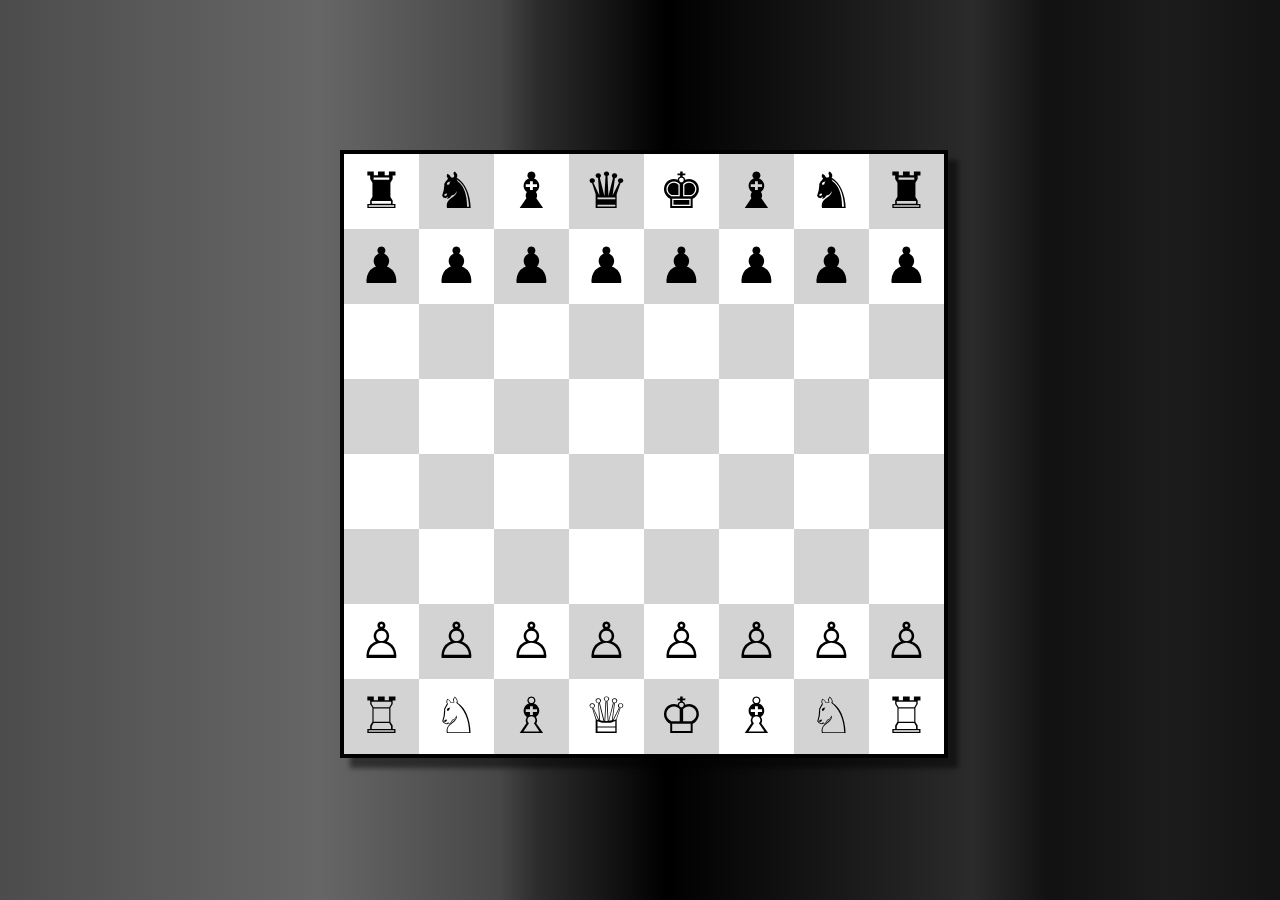
<file: git_upload/index.html>
<!DOCTYPE html>
<html>
    <head>
        <title>Chess</title>
        <link href="style.css" type="text/css" rel="stylesheet" >
    </head>
     <body>
    
    <div id="bigbox">
        <div class="wc">&#9820;</div>
        <div class="gc">&#9822;</div>
        <div class="wc">&#9821;</div>
        <div class="gc">&#9819;</div>
        <div class="wc">&#9818;</div>
        <div class="gc">&#9821;</div>
        <div class="wc">&#9822;</div>
        <div class="gc">&#9820;</div>
        
        
        <div class="gc">&#9823;</div>
        <div class="wc">&#9823;</div>        
        <div class="gc">&#9823;</div>
        <div class="wc">&#9823;</div>        
        <div class="gc">&#9823;</div>
        <div class="wc">&#9823;</div>        
        <div class="gc">&#9823;</div>
        <div class="wc">&#9823;</div>
        
        <div class="wc"> </div>
        <div class="gc"> </div>
        <div class="wc"> </div>
        <div class="gc"> </div>
        <div class="wc"> </div>
        <div class="gc"> </div>
        <div class="wc"> </div>
        <div class="gc"> </div>
        
        
        <div class="gc"> </div>
        <div class="wc"> </div>        
        <div class="gc"> </div>
        <div class="wc"> </div>        
        <div class="gc"> </div>
        <div class="wc"> </div>        
        <div class="gc"> </div>
        <div class="wc"> </div>
        
        <div class="wc"> </div>
        <div class="gc"> </div>
        <div class="wc"> </div>
        <div class="gc"> </div>
        <div class="wc"> </div>
        <div class="gc"> </div>
        <div class="wc"> </div>
        <div class="gc"> </div>
        
        
        <div class="gc"> </div>
        <div class="wc"> </div>        
        <div class="gc"> </div>
        <div class="wc"> </div>        
        <div class="gc"> </div>
        <div class="wc"> </div>        
        <div class="gc"> </div>
        <div class="wc"> </div>
        
        <div class="wc">&#9817; </div>
        <div class="gc">&#9817; </div>
        <div class="wc"> &#9817;</div>
        <div class="gc">&#9817; </div>
        <div class="wc"> &#9817;</div>
        <div class="gc">&#9817; </div>
        <div class="wc">&#9817; </div>
        <div class="gc">&#9817; </div>
        
        
        <div class="gc">&#9814; </div>
        <div class="wc">&#9816; </div>        
        <div class="gc">&#9815; </div>
        <div class="wc">&#9813; </div>        
        <div class="gc">&#9812; </div>
        <div class="wc">&#9815; </div>        
        <div class="gc">&#9816; </div>
        <div class="wc">&#9814; </div>
    </div>
    </body>
</html>
</file>
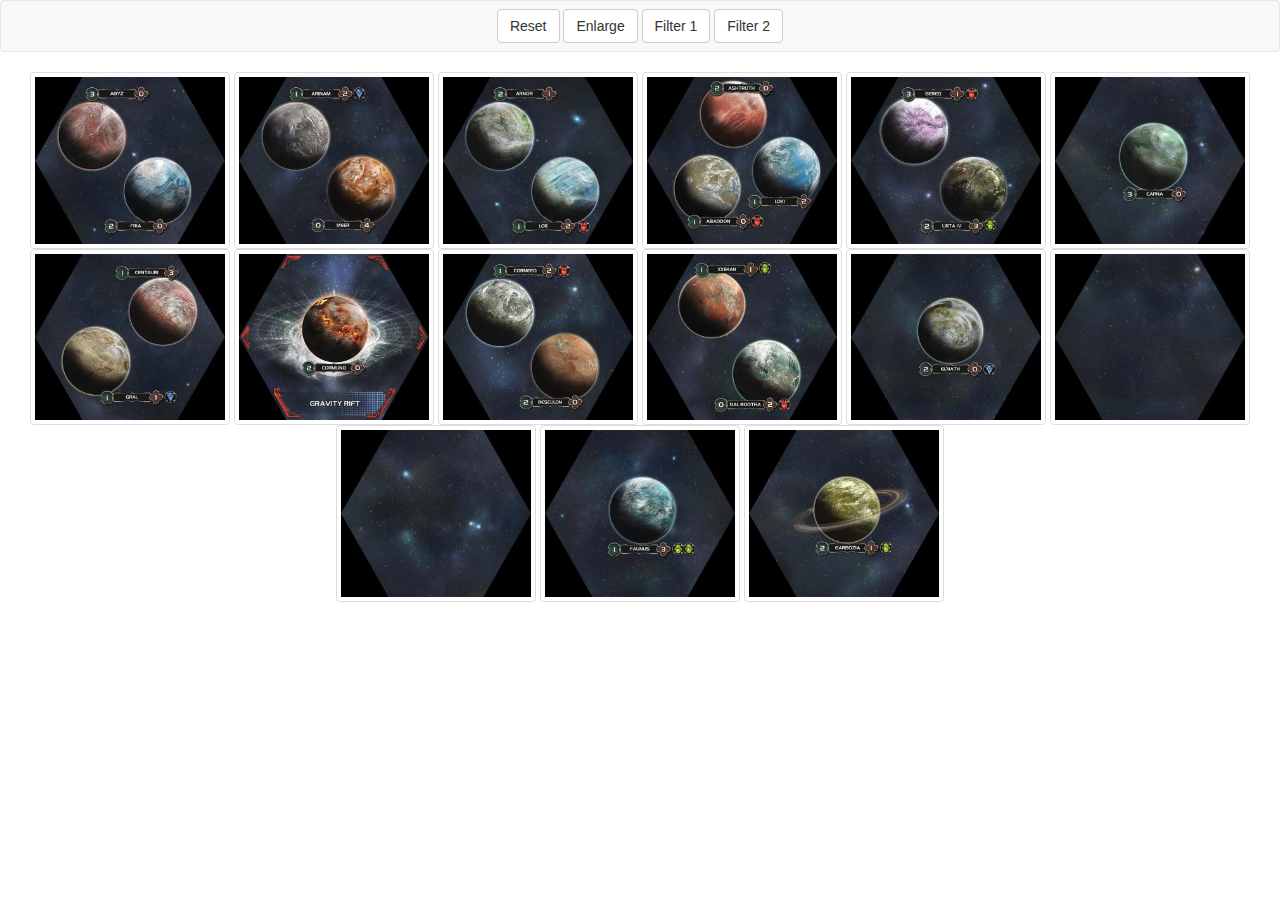
<file: JsAssignment/index.html>
<!DOCTYPE html>
<html>
<head>
  <meta charset="utf-8">
  <title>JS/JQuery Assignment</title>

  <!-- CSS -->
  <link rel="stylesheet" href="https://maxcdn.bootstrapcdn.com/bootstrap/3.3.7/css/bootstrap.min.css" integrity="sha384-BVYiiSIFeK1dGmJRAkycuHAHRg32OmUcww7on3RYdg4Va+PmSTsz/K68vbdEjh4u" crossorigin="anonymous">
  <link rel="stylesheet" href="css/style.css" type="text/css" />
</head>
<body class="text-center">

  <nav class="navbar navbar-default">
    <div class="container">
      <form class="navbar-form navbar-center">
        <button id="reset" type="button" class="btn btn-default">Reset</button>
        <button id="enlarge" type="button" class="btn btn-default">Enlarge</button>
        <button id="filter1" type="button" class="btn btn-default">Filter 1</button>
        <button id="filter2" type="button" class="btn btn-default">Filter 2</button>
      </form>
    </div><!-- /.container-fluid -->
  </nav>

  <img src="imgs/01.jpg" alt="Picture can not be loaded" width="200px" data-filter="1" class="img-thumbnail">
  <img src="imgs/02.jpg" alt="Picture can not be loaded" width="200px" data-filter="2" class="img-thumbnail">
  <img src="imgs/03.jpg" alt="Picture can not be loaded" width="200px" data-filter="0" class="img-thumbnail">
  <img src="imgs/04.jpg" alt="Picture can not be loaded" width="200px" data-filter="0" class="img-thumbnail">
  <img src="imgs/05.jpg" alt="Picture can not be loaded" width="200px" data-filter="1" class="img-thumbnail">
  <img src="imgs/06.jpg" alt="Picture can not be loaded" width="200px" data-filter="0" class="img-thumbnail">
  <img src="imgs/07.jpg" alt="Picture can not be loaded" width="200px" data-filter="2" class="img-thumbnail">
  <img src="imgs/08.jpg" alt="Picture can not be loaded" width="200px" data-filter="1" class="img-thumbnail">
  <img src="imgs/09.jpg" alt="Picture can not be loaded" width="200px" data-filter="1" class="img-thumbnail">
  <img src="imgs/10.jpg" alt="Picture can not be loaded" width="200px" data-filter="0" class="img-thumbnail">
  <img src="imgs/11.jpg" alt="Picture can not be loaded" width="200px" data-filter="2" class="img-thumbnail">
  <img src="imgs/12.jpg" alt="Picture can not be loaded" width="200px" data-filter="1" class="img-thumbnail">
  <img src="imgs/13.jpg" alt="Picture can not be loaded" width="200px" data-filter="1" class="img-thumbnail">
  <img src="imgs/14.jpg" alt="Picture can not be loaded" width="200px" data-filter="1" class="img-thumbnail">
  <img src="imgs/15.jpg" alt="Picture can not be loaded" width="200px" data-filter="0" class="img-thumbnail">

  <!-- SCRIPTS -->
  <script
    src="https://code.jquery.com/jquery-2.2.4.min.js"
    integrity="sha256-BbhdlvQf/xTY9gja0Dq3HiwQF8LaCRTXxZKRutelT44="
    crossorigin="anonymous">
  </script>
  <script type='text/javascript' src='js/script.js'></script>
</body>
</html>
</file>
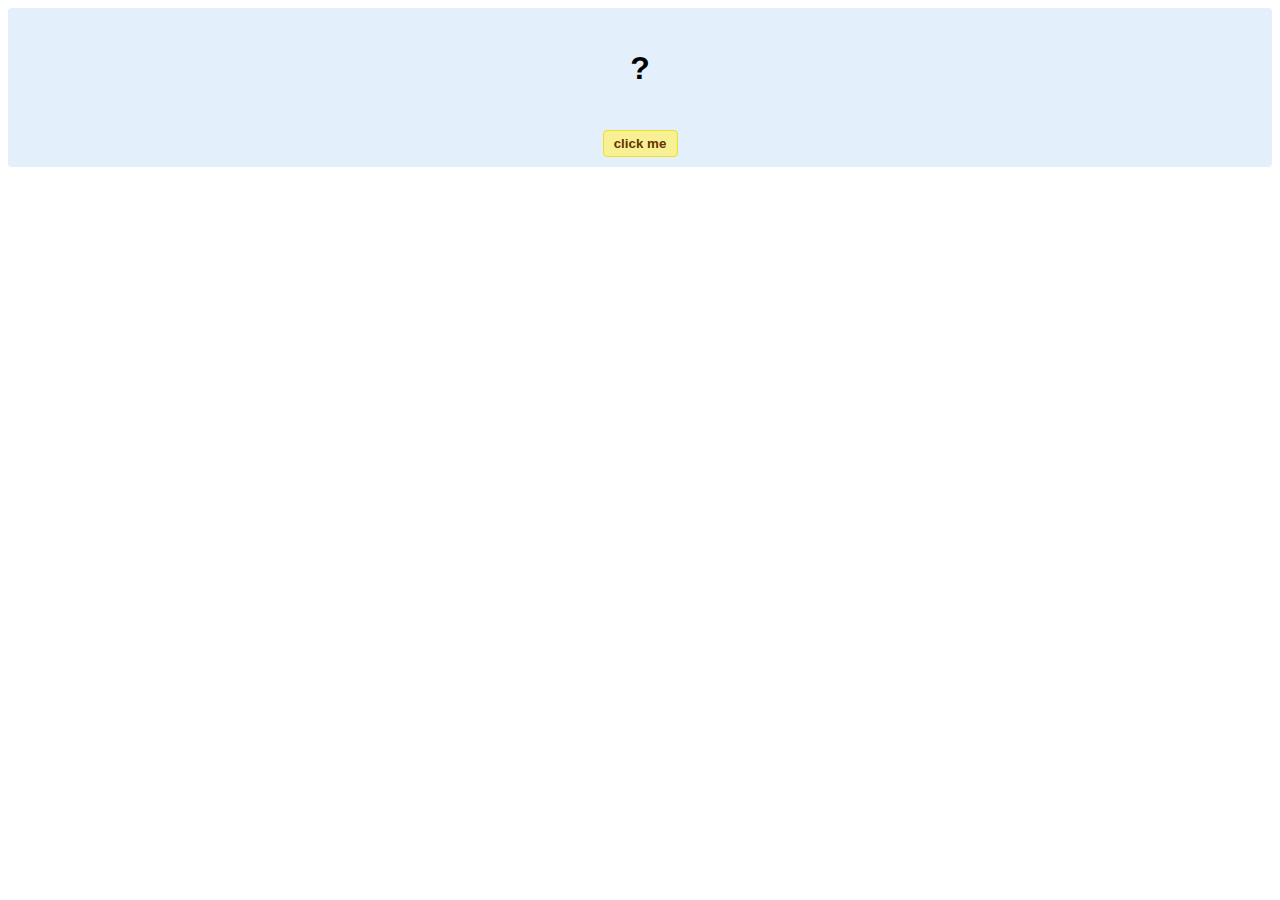
<file: hello-world.html>
<!DOCTYPE html>
<!-- HTML5 Hello world by kirupa - http://www.kirupa.com/html5/getting_your_feet_wet_html5_pg1.htm -->
<html lang="en-us">

<head>
<meta charset="utf-8">
<title>Hello...</title>
<style type="text/css">
#mainContent {
	font-family: Arial, Helvetica, sans-serif;
	font-size: xx-large;
	font-weight: bold;
	background-color: #E3F0FB;
	border-radius: 4px;
	padding: 10px;
	text-align: center;
}
.buttonStyle {
	border-radius: 4px;
	border: thin solid #F0E020;
	padding: 5px;
	background-color: #F8F094;
	font-family: "Segoe UI", Tahoma, Geneva, Verdana, sans-serif;
	font-weight: bold;
	color: #663300;
	width: 75px;
}

.buttonStyle:hover {
	border: thin solid #FFCC00;
	background-color: #FCF9D6;
	color: #996633;
	cursor: pointer;
}
.buttonStyle:active {
	border: thin solid #99CC00;
	background-color: #F5FFD2;
	color: #669900;
	cursor: pointer;
}

</style>
</head>

<body>
<div id="mainContent">
<p id="helloText">?</p>
<button id="clickButton" class="buttonStyle">click me</button>
</div>
<script> 
var myButton = document.getElementById("clickButton");
var myText = document.getElementById("helloText");

myButton.addEventListener('click', doSomething, false)

function doSomething() {
	myText.textContent = "hello, world!";
}
</script>

</body>
</html>
</file>
<file: git_upload/style.css>
body{
background: rgba(76,76,76,1);
background: -moz-linear-gradient(left, rgba(76,76,76,1) 0%, rgba(89,89,89,1) 12%, rgba(102,102,102,1) 25%, rgba(71,71,71,1) 39%, rgba(44,44,44,1) 42%, rgba(0,0,0,1) 52%, rgba(43,43,43,1) 76%, rgba(17,17,17,1) 82%, rgba(28,28,28,1) 91%, rgba(19,19,19,1) 100%);
background: -webkit-gradient(left top, right top, color-stop(0%, rgba(76,76,76,1)), color-stop(12%, rgba(89,89,89,1)), color-stop(25%, rgba(102,102,102,1)), color-stop(39%, rgba(71,71,71,1)), color-stop(42%, rgba(44,44,44,1)), color-stop(52%, rgba(0,0,0,1)), color-stop(76%, rgba(43,43,43,1)), color-stop(82%, rgba(17,17,17,1)), color-stop(91%, rgba(28,28,28,1)), color-stop(100%, rgba(19,19,19,1)));
background: -webkit-linear-gradient(left, rgba(76,76,76,1) 0%, rgba(89,89,89,1) 12%, rgba(102,102,102,1) 25%, rgba(71,71,71,1) 39%, rgba(44,44,44,1) 42%, rgba(0,0,0,1) 52%, rgba(43,43,43,1) 76%, rgba(17,17,17,1) 82%, rgba(28,28,28,1) 91%, rgba(19,19,19,1) 100%);
background: -o-linear-gradient(left, rgba(76,76,76,1) 0%, rgba(89,89,89,1) 12%, rgba(102,102,102,1) 25%, rgba(71,71,71,1) 39%, rgba(44,44,44,1) 42%, rgba(0,0,0,1) 52%, rgba(43,43,43,1) 76%, rgba(17,17,17,1) 82%, rgba(28,28,28,1) 91%, rgba(19,19,19,1) 100%);
background: -ms-linear-gradient(left, rgba(76,76,76,1) 0%, rgba(89,89,89,1) 12%, rgba(102,102,102,1) 25%, rgba(71,71,71,1) 39%, rgba(44,44,44,1) 42%, rgba(0,0,0,1) 52%, rgba(43,43,43,1) 76%, rgba(17,17,17,1) 82%, rgba(28,28,28,1) 91%, rgba(19,19,19,1) 100%);
background: linear-gradient(to right, rgba(76,76,76,1) 0%, rgba(89,89,89,1) 12%, rgba(102,102,102,1) 25%, rgba(71,71,71,1) 39%, rgba(44,44,44,1) 42%, rgba(0,0,0,1) 52%, rgba(43,43,43,1) 76%, rgba(17,17,17,1) 82%, rgba(28,28,28,1) 91%, rgba(19,19,19,1) 100%);
filter: progid:DXImageTransform.Microsoft.gradient( startColorstr='#4c4c4c', endColorstr='#131313', GradientType=1 );    
}



#bigbox {
    width: 600px;
    height: 600px;
    border:4px solid black;
    position:absolute;
    top:50%;
    left:50%;
    margin-top:-300px;
    margin-left:-300px;
    -webkit-box-shadow: 10px 10px 5px 0px rgba(0,0,0,0.5);
    -moz-box-shadow: 10px 10px 5px 0px rgba(0,0,0,0.5);
    box-shadow: 10px 10px 5px 0px rgba(0,0,0,0.5);
}
.wc, .gc{
    width:75px;
    height:75px;
    float:left;
    text-align: center;
    font-size:50px;
    vertical-align: middle;
    line-height:75px;
}
.wc{
    background-color: white;
}

.gc{
    background-color:#D3D3D3;
}
</file>
<file: JsAssignment/css/style.css>
.img {
  width:50px;
  height:50px;
  background-color:gray;
  float:left;
  margin:10px;
}

.filter {
-webkit-filter: grayscale(100%); 
    filter: grayscale(100%);
    -webkit-filter: blur(5px); 
    filter: blur(5px);
}

.pic [data-filter="1"]{
  background-color: blue;
}


.bigger {
    background-color:green;
    float:left;
    margin:10px;
} 


.hide {
  visibility: hidden;
}
</file>
